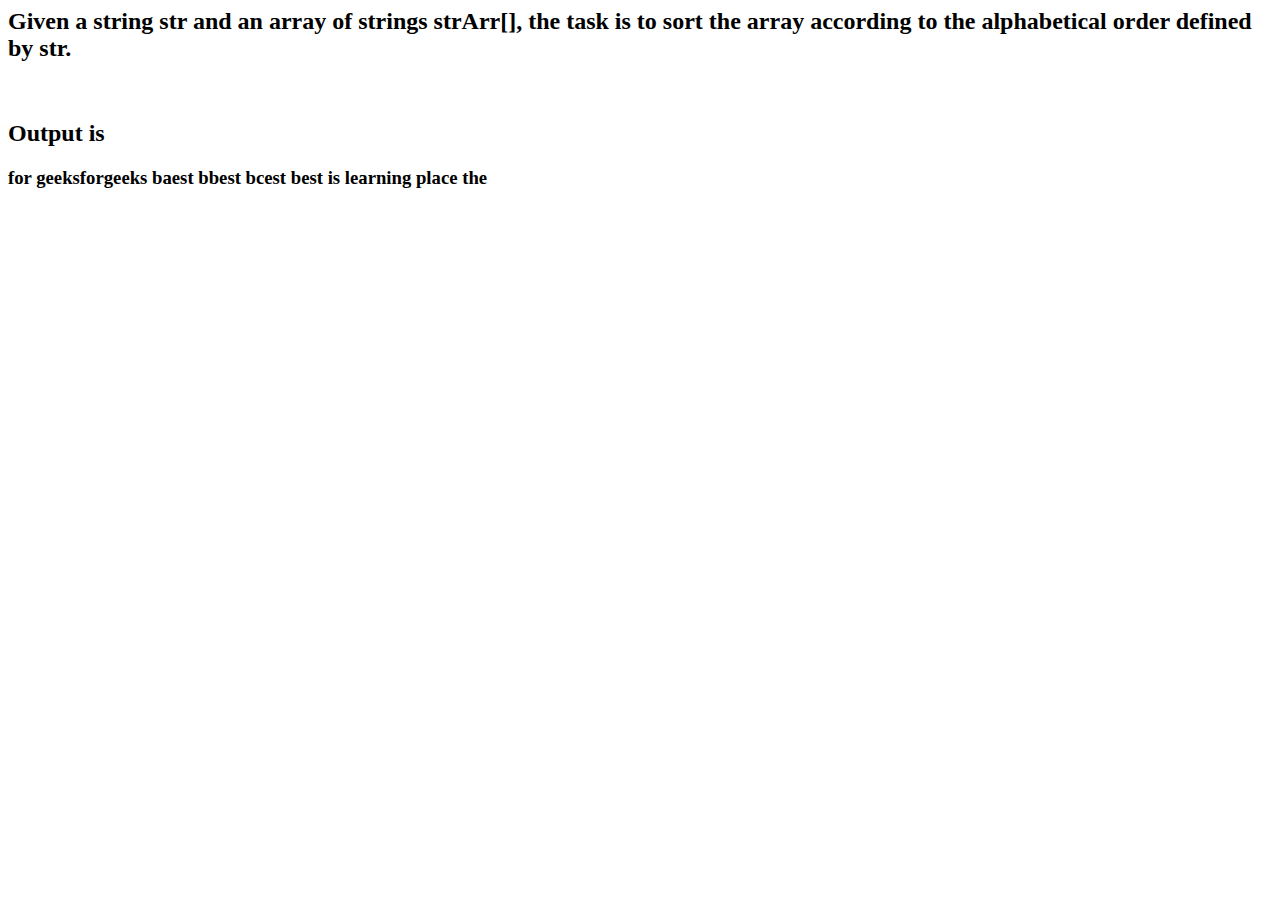
<file: javascript/program1.html>
<html>
<body>
	<h2>Given a string str and an array of strings strArr[], the task is to sort the array according to the alphabetical order defined by str.</h2>
	<br>
	<h2>Output is</h2>
	<h3 id="result"></h3>
	<script>
		var str = "fguecbdavwyxzhijklmnopqrst";
		var stringArray =  ["geeksforgeeks" , "is" , "the" , "best", "baest", "bbest", "bcest" , "place" , "for" , "learning"];
		var output = "", index = 0, arrIterator = 0;

		stringArray.sort();
		
		for(index = 0; index < str.length; index++  )
		{
			for(arrIterator = 0; arrIterator < stringArray.length; arrIterator++)
			{
				if(str.charAt(index) === stringArray[arrIterator].charAt(0))
				{
					output = output + " " + stringArray[arrIterator];
				}
			}
		}
		
		document.getElementById("result").innerHTML = output;	
	</script>
</body>
</html>
</file>
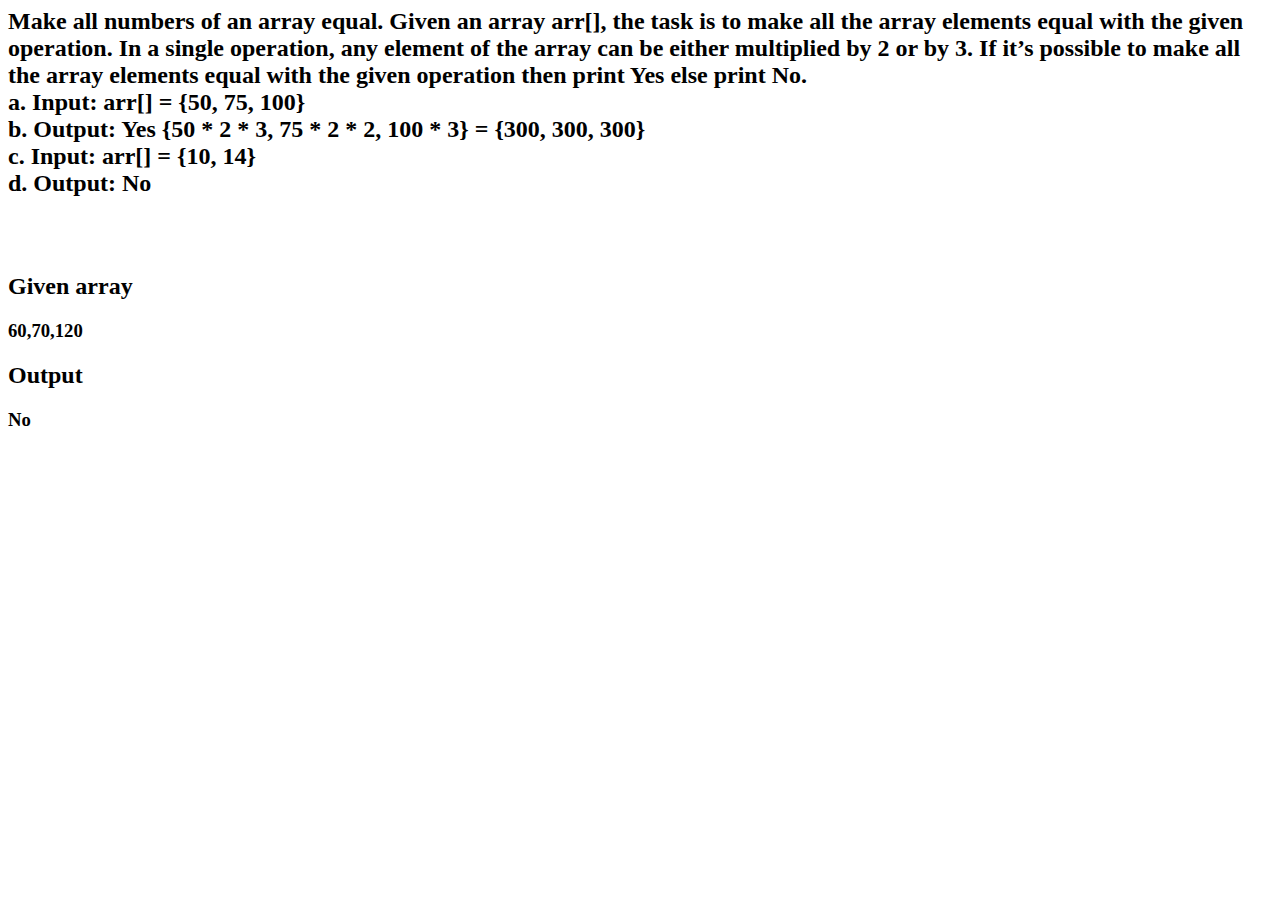
<file: javascript/program2.html>
<html>
<head>
</head>
<body>
	<h2>Make all numbers of an array equal. Given an array arr[], the task is to make all the array 
	elements equal with the given operation. In a single operation, any element of the array can be either 
	multiplied by 2 or by 3. If it’s possible to make all the array elements equal with the given 
	operation then print Yes else print No.<br>a. Input: arr[] = {50, 75, 100}<br>
	b. Output: Yes {50 * 2 * 3, 75 * 2 * 2, 100 * 3} = {300, 300, 300}<br>c. Input: arr[] = {10, 14}<br>
	d. Output: No</h2>
	<br><br>
	<h2>Given array</h2>
	<h3 id="input"></h3>
	<h2>Output</h2>
	<h3 id="status"></h3>
	<h3 id="output"></h3>
	<script>
		var array = [60, 70, 120];
		var arrLength = array.length;
		
		document.getElementById("input").innerHTML = array;
		
		if(makeEqual(array , arrLength))
		{
			document.getElementById("status").innerHTML = "Yes";
		}
		else
		{
			document.getElementById("status").innerHTML = "No";
		}
		
		function makeEqual(array , arrLength)
		{
			var countTwo = 0 , countThree = 0 , iterator = 0;
			
			for(iterator = 0; iterator < arrLength; iterator++)
			{
				while(array[iterator] % 2 == 0)
				{
					array[iterator] /= 2;
					countTwo++;
				}
				while(array[iterator] % 3 == 0)
				{
					array[iterator] /= 3;
					countThree++;
				}
			}
			
			if(countTwo % 2 == 0)
			{
				countTwo /= 2;
			}
			else
			{
				countTwo = parseInt(countTwo/2);
				countTwo++;
			}
			
			if(countThree % 2 == 0)
			{
				countThree /= 2;
			}
			else
			{
				countThree = parseInt(countThree/2);;
				countThree++;
			}
			
			for (iterator = 1; iterator < arrLength; iterator++)  
        { 
            if (array[iterator] != array[0]) 
            { 
                return false; 
            } 
        }
			
			for(iterator = 0; iterator < arrLength; iterator++)
			{
				array[iterator] = array[iterator] * (2 * countTwo) * (3 * countThree);
 
			}
			
			document.getElementById("output").innerHTML = array;
			return true;
			
		}
	</script>
</body>
</html>
</file>
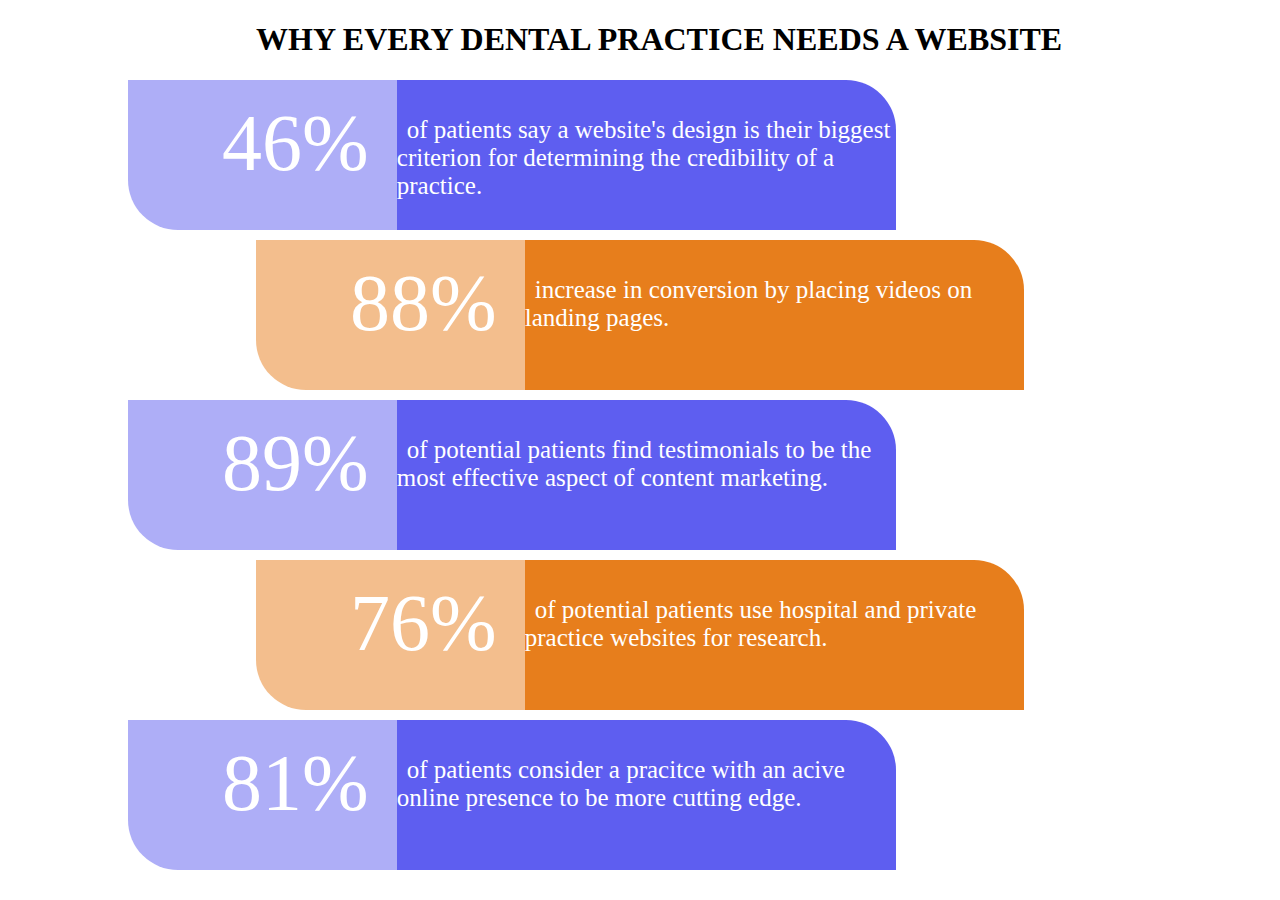
<file: New folder/dental.html>
<html>
    <head>
        <title>dental practice</title>
      <link rel="stylesheet" href="dentalstyle.css">
    </head>
    <body>
        <h1>WHY EVERY DENTAL PRACTICE NEEDS A WEBSITE</h1>
        <div class="div1">
            <div class="div11">
                <br>
                <span class="left-cont">46%</span>
                
            </div>
            <div class="div12">
                <br><br>
                <span class="right-cont">of patients say a website's design is
                    their biggest criterion for determining the credibility of a 
                practice.
                </span>

            </div>

        </div>
        <div class="div2">
            <div class="div21">
                <br>
                <span class="left-cont">88%</span>
                    
            </div>
            <div class="div22">
                <br><br>
                <span class="right-cont">increase in conversion by placing
                    videos on landing pages.      
                </span>
            
            </div>

        </div>
        <div class="div1">
            <div class="div11">
                <br>
                <span class="left-cont">89%</span>
                
            </div>
            <div class="div12">
                <br><br>
                <span class="right-cont">of potential patients find testimonials
                    to be the most effective aspect of content marketing.     
                </span>
        
            </div>

        </div>
        <div class="div2">
            <div class="div21">
                <br>
                <span class="left-cont">76%</span>
                
            </div>
            <div class="div22">
                <br><br>
                <span class="right-cont">of potential patients use hospital and private 
                    practice websites for research.    
                </span>
                 
            </div>

        </div>
        <div class="div1">
            <div class="div11">
                <br>
                <span class="left-cont">81%</span>
                
            </div>
            <div class="div12">
                <br><br>
                <span class="right-cont">of patients consider a pracitce with an
                    acive online presence to be more cutting edge.    
                </span>
        
            </div>

        </div>
    </body>
</html>
</file>
<file: New folder/dentalstyle.css>
body{
    width:100%;
    height:auto;
    margin:0px;
}
h1{
    float:left;
    margin-left:20%;
}
.div1{
    width:60%;
    height:150px;
    margin-left:10%;
    float:left;
    display:block;
    margin-bottom:10px;
}
.div11{
    width:35%;
    height:150px;
    background:rgba(94, 94, 240,0.5);
    float:left;
    border-bottom-left-radius: 50px;
}
.div12{
    width:65%;
    height:150px;
    background:rgb(94, 94, 240);
    float: left;
    border-top-right-radius: 50px;
}
.div2{
    width:60%;
    height:150px;
    margin-left:20%;
    float:left;
    display:block;
    margin-bottom:10px;
}
.div21{
    width:35%;
    height:150px;
    background:rgba(231, 126, 28, 0.5);
    float:left;
    border-bottom-left-radius: 50px;
}
.div22{
    width:65%;
    height:150px;
    background:rgb(231, 126, 28);
    float: left;
    border-top-right-radius: 50px;
}
.left-cont{
    font-size:80px;
    color:white;
    margin-left:35%;
}
.right-cont{
    font-size:25px;
    color:white;
    text-align:center;
    margin-left:10px;
}
</file>
